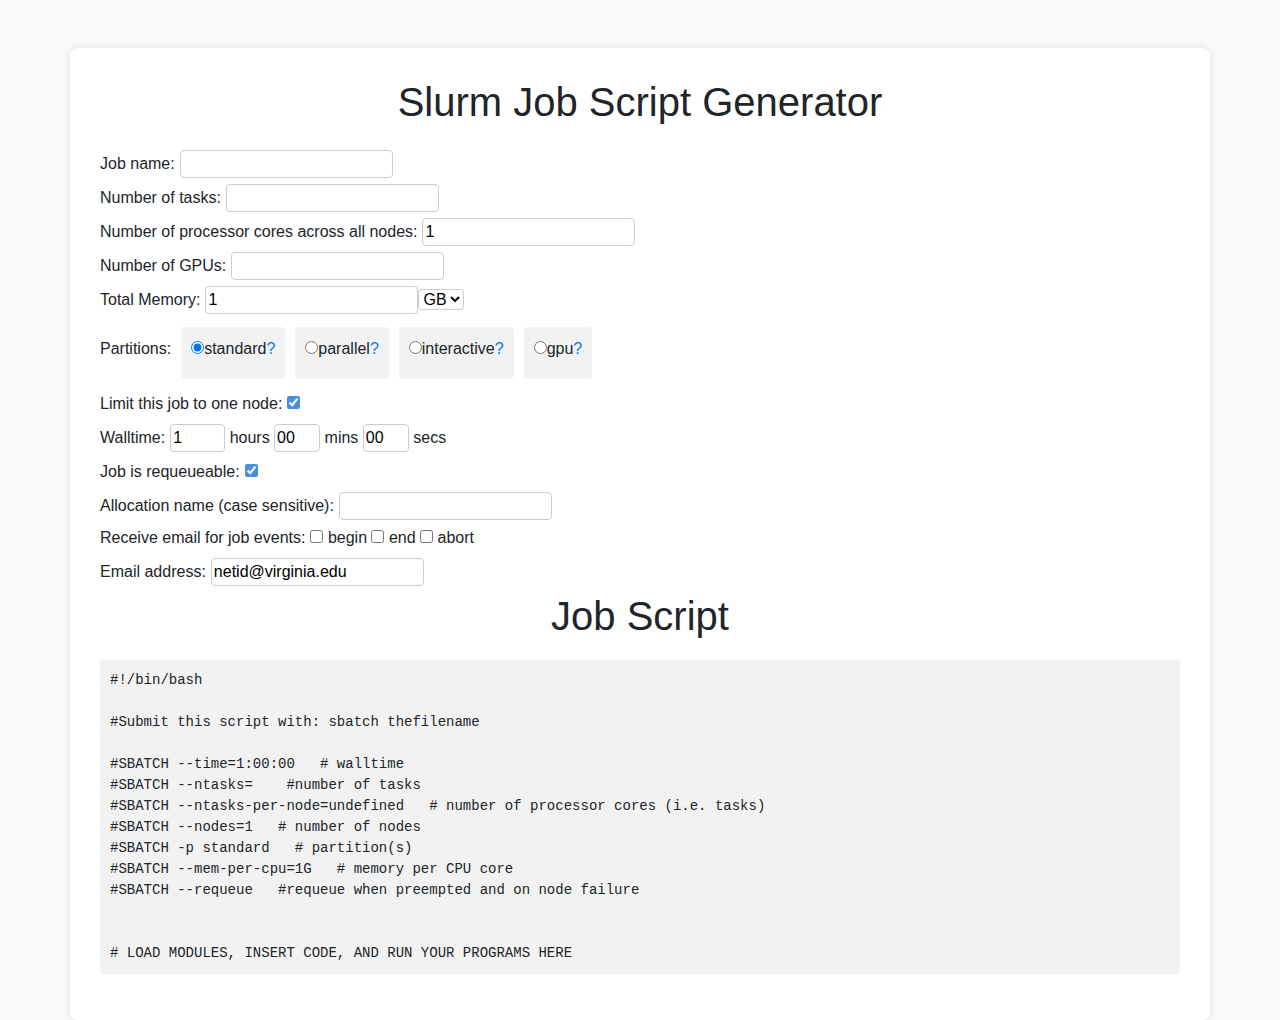
<file: index.html>
<!DOCTYPE html>
<html lang="en">
<head>
    <meta charset="utf-8">
    <title>Slurm Job Script Generator</title>
    <link rel="stylesheet" href="https://stackpath.bootstrapcdn.com/bootstrap/4.5.2/css/bootstrap.min.css">
    <link rel="stylesheet" type="text/css" href="UVAJobScriptGenerator.css">
    <script src="https://code.jquery.com/jquery-3.5.1.slim.min.js"></script>
    <script src="https://cdn.jsdelivr.net/npm/@popperjs/core@2.5.4/dist/umd/popper.min.js"></script>
    <script src="https://stackpath.bootstrapcdn.com/bootstrap/4.5.2/js/bootstrap.min.js"></script>
    <script type="text/javascript" src="UVAJobScriptGenerator.js"></script>
</head>
<body>
<div class="container mt-5">
    <h1 class="mb-4">Slurm Job Script Generator</h1>
    <div id="UVAJobScriptGenerator"></div>
    <script type="text/javascript">
        var uva_script_gen = new UVAScriptGen(document.getElementById("UVAJobScriptGenerator"));

        uva_script_gen.settings.partitions = {
            names: ["standard", "parallel", "interactive", "gpu"],
            show: true
        };

        uva_script_gen.settings.gres = {
            names: ["RTX3090", "RTX2080", "a6000", "a40", "a100",  "v100"],
            show: true
        };

        uva_script_gen.settings.constraints = {
            names: ["40gb", "80gb"], 
            show: true
        }
        
        uva_script_gen.init();
    </script>
</div>
</body>
</html>
</file>
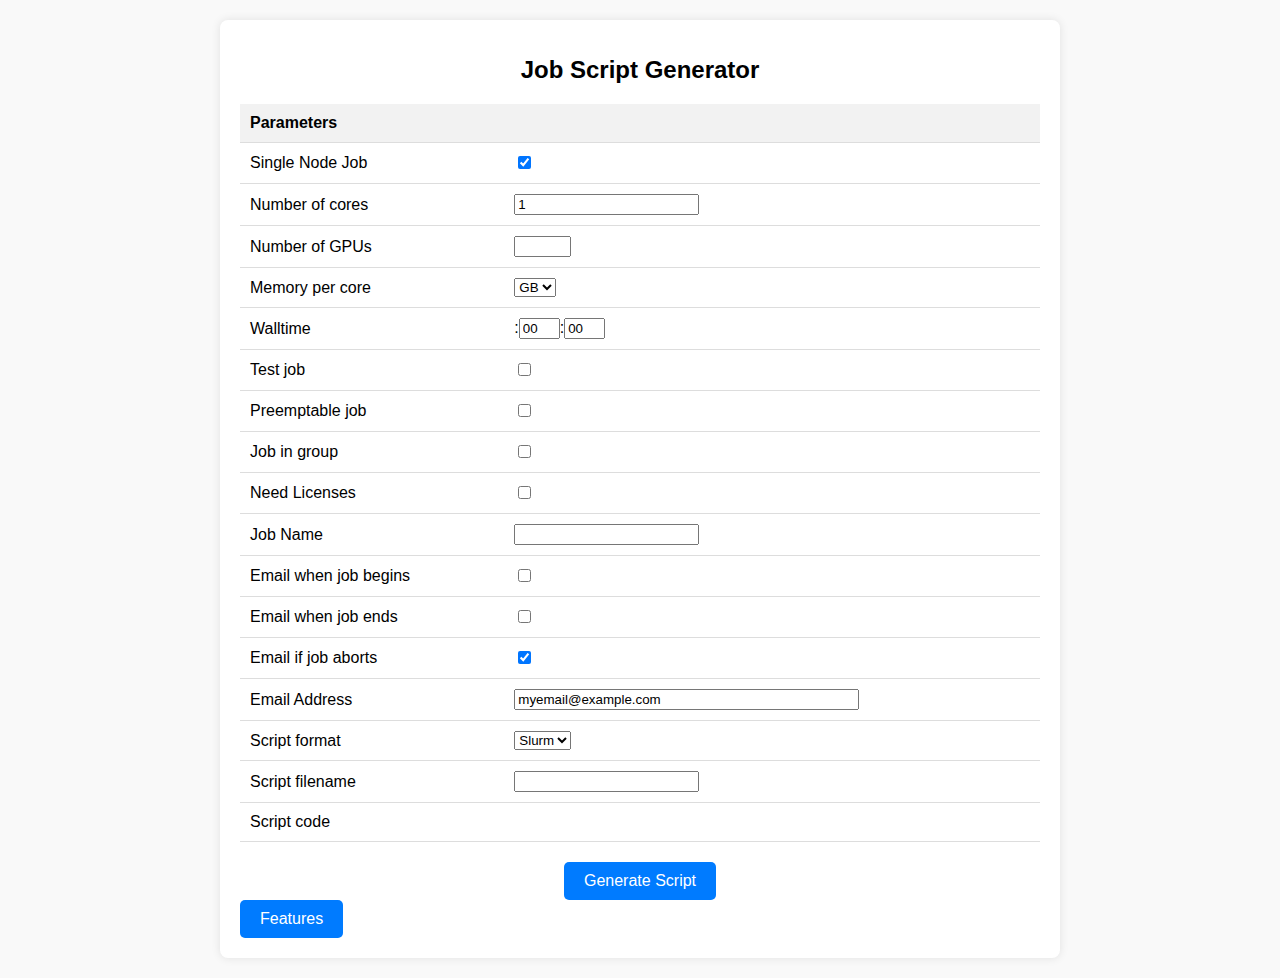
<file: new_index.html>
<!DOCTYPE html>
<html>
<head>
    <title>Job Script Generator</title>
    <style>
        body {
            font-family: Arial, sans-serif;
            background-color: #f9f9f9;
            margin: 0;
            padding: 20px;
        }
        .container {
            max-width: 800px;
            margin: auto;
            background-color: #fff;
            padding: 20px;
            border-radius: 8px;
            box-shadow: 0 0 10px rgba(0, 0, 0, 0.1);
        }
        h1 {
            font-size: 24px;
            margin-bottom: 20px;
            text-align: center;
        }
        table {
            width: 100%;
            border-collapse: collapse;
            margin-bottom: 20px;
        }
        th, td {
            text-align: left;
            padding: 10px;
            border-bottom: 1px solid #ddd;
        }
        th {
            background-color: #f2f2f2;
        }
        .form-row {
            display: flex;
            justify-content: space-between;
            align-items: center;
            margin-bottom: 10px;
        }
        .form-row label {
            flex: 1;
        }
        .form-row input, .form-row select {
            flex: 2;
        }
        .btn-container {
            text-align: center;
        }
        .btn {
            display: inline-block;
            padding: 10px 20px;
            font-size: 16px;
            color: #fff;
            background-color: #007bff;
            border: none;
            border-radius: 5px;
            cursor: pointer;
            text-decoration: none;
        }
        .btn:hover {
            background-color: #0056b3;
        }
        .dropdown {
            position: relative;
            display: inline-block;
        }
        .dropdown-content {
            display: none;
            position: absolute;
            background-color: #f1f1f1;
            min-width: 160px;
            box-shadow: 0px 8px 16px 0px rgba(0, 0, 0, 0.2);
            z-index: 1;
        }
        .dropdown-content label {
            color: black;
            padding: 12px 16px;
            text-decoration: none;
            display: block;
        }
        .dropdown-content label:hover {
            background-color: #ddd;
        }
        .dropdown:hover .dropdown-content {
            display: block;
        }
    </style>
</head>
<body>
    <div class="container">
        <h1>Job Script Generator</h1>
        <div id="form-container"></div>
        <div class="btn-container">
            <button class="btn" onclick="generateScript()">Generate Script</button>
        </div>
        <div class="dropdown">
            <button class="btn dropdown-button">Features</button>
            <div class="dropdown-content">
                <div class="dropdown-menu"></div>
            </div>
        </div>
    </div>

    <script>
        var uvaScriptGen = function(div) {
            this.values = {};
            this.containerDiv = div;
            this.inputs = {};
            this.inputs.features = {};
            this.formrows = [];
            this.settings = {
                script_formats: [["slurm", "Slurm"], ["pbs", "PBS"]],
                defaults: {
                    email_address: "myemail@example.com",
                },
                qos: {
                    preemptable: "standby",
                    test: "test"
                },
                features: {},
                features_status: {},
                partitions: {},
                partitions_status: {},
            };
            return this;
        };

        uvaScriptGen.prototype.returnNewRow = function(rowid, left, right) {
            var l, r, tr;
            l = document.createElement("td");
            r = document.createElement("td");
            tr = document.createElement("tr");
            l.id = rowid + "_left";
            r.id = rowid + "_right";
            tr.id = rowid;
            l.innerHTML = left;
            r.appendChild(right);
            tr.appendChild(l);
            tr.appendChild(r);
            return tr;
        };

        uvaScriptGen.prototype.newCheckbox = function(args) {
            var tthis = this;
            var newEl = document.createElement("input");
            newEl.type = "checkbox";
            var formrows = this.formrows;
            if (args.checked) newEl.checked = true;
            if (args.toggle)
                newEl.onclick = newEl.onchange = function() {
                    formrows[args.toggle].style.display = newEl.checked ? "" : "none";
                    tthis.updateJobscript();
                };
            else
                newEl.onclick = newEl.onchange = function() {
                    tthis.updateJobscript();
                };
            return newEl;
        };

        uvaScriptGen.prototype.newInput = function(args) {
            var tthis = this;
            var newEl = document.createElement("input");
            newEl.type = "text";
            if (args.size) newEl.size = args.size;
            if (args.maxLength) newEl.maxLength = args.maxLength;
            if (args.value) newEl.value = args.value;
            newEl.onclick = newEl.onchange = function() {
                tthis.updateJobscript();
            };
            return newEl;
        };

        uvaScriptGen.prototype.newSelect = function(args) {
            var tthis = this;
            var newEl = document.createElement("select");
            if (args.options) {
                for (var i in args.options) {
                    var newOpt = document.createElement("option");
                    newOpt.value = args.options[i][0];
                    newOpt.text = args.options[i][1];
                    if (args.selected && args.selected == args.options[i][0])
                        newOpt.selected = true;
                    newEl.appendChild(newOpt);
                }
            }
            newEl.onclick = newEl.onchange = function() {
                tthis.updateJobscript();
            };
            return newEl;
        };

        uvaScriptGen.prototype.newSpan = function() {
            var newEl = document.createElement("span");
            if (arguments[0]) newEl.id = arguments[0];
            for (var i = 1; i < arguments.length; i++) {
                if (typeof arguments[i] == "string") {
                    newEl.appendChild(document.createTextNode(arguments[i]));
                } else newEl.appendChild(arguments[i]);
            }
            return newEl;
        };

        uvaScriptGen.prototype.newA = function(url, body) {
            var a = document.createElement("a");
            a.href = url;
            a.appendChild(document.createTextNode(body));
            a.target = "_base";
            return a;
        };

        uvaScriptGen.prototype.createForm = function(doc) {
            function br() {
                return document.createElement("br");
            }

            function newHeaderRow(text) {
                var headertr = document.createElement("tr");
                var headerth = document.createElement("th");
                headerth.colSpan = 2;
                headerth.appendChild(document.createTextNode(text));
                headertr.appendChild(headerth);
                return headertr;
            }

            var newEl;
            form = document.createElement("form");
            var table = document.createElement("table");
            form.appendChild(table);
            table.appendChild(newHeaderRow("Parameters"));

            this.inputs.single_node = this.newCheckbox({ checked: 1 });
            this.inputs.num_cores = this.newInput({ value: 1 });
            this.inputs.num_gpus = this.newInput({ value: 0, size: 4 });
            this.inputs.mem_per_core = this.newInput({ value: 1, size: 6 });
            this.inputs.mem_units = this.newSelect({ options: [["GB", "GB"], ["MB", "MB"]] });
            this.inputs.wallhours = this.newInput({ value: "1", size: 3 });
            this.inputs.wallmins = this.newInput({ value: "00", size: 2, maxLength: 2 });
            this.inputs.wallsecs = this.newInput({ value: "00", size: 2, maxLength: 2 });
            this.inputs.is_test = this.newCheckbox({ checked: 0 });
            this.inputs.is_preemptable = this.newCheckbox({ checked: 0, toggle: "is_requeueable" });

            this.inputs.is_requeueable = this.newCheckbox({ checked: 0 });
            this.inputs.in_group = this.newCheckbox({ checked: 0, toggle: "group_name" });
            this.inputs.group_name = this.newInput({ value: "MYGROUPNAME" });
            this.inputs.need_licenses = this.newCheckbox({ checked: 0, toggle: "licenses" });

            this.inputs.lic0_name = this.newInput({});
            this.inputs.lic0_count = this.newInput({ size: 3, maxLength: 4 });
            this.inputs.lic1_name = this.newInput({});
            this.inputs.lic1_count = this.newInput({ size: 3, maxLength: 4 });
            this.inputs.lic2_name = this.newInput({});
            this.inputs.lic2_count = this.newInput({ size: 3, maxLength: 4 });
            this.inputs.job_name = this.newInput({});
            this.inputs.email_begin = this.newCheckbox({ checked: 0 });
            this.inputs.email_end = this.newCheckbox({ checked: 0 });
            this.inputs.email_abort = this.newCheckbox({ checked: 1 });

            this.inputs.email_address = this.newInput({ size: 40, value: this.settings.defaults.email_address });
            this.inputs.script_format = this.newSelect({ options: this.settings.script_formats });
            this.inputs.script_filename = this.newInput({});
            this.inputs.script_code = this.newSpan("script_code");

            var formrows = [
                this.returnNewRow("single_node", "Single Node Job", this.inputs.single_node),
                this.returnNewRow("num_cores", "Number of cores", this.inputs.num_cores),
                this.returnNewRow("num_gpus", "Number of GPUs", this.inputs.num_gpus),
                this.returnNewRow("mem_per_core", "Memory per core", this.newSpan(this.inputs.mem_per_core, this.inputs.mem_units)),
                this.returnNewRow("wallhours", "Walltime", this.newSpan(this.inputs.wallhours, ":", this.inputs.wallmins, ":", this.inputs.wallsecs)),
                this.returnNewRow("is_test", "Test job", this.inputs.is_test),
                this.returnNewRow("is_preemptable", "Preemptable job", this.inputs.is_preemptable),
                this.returnNewRow("is_requeueable", "Requeueable job", this.inputs.is_requeueable),
                this.returnNewRow("in_group", "Job in group", this.inputs.in_group),
                this.returnNewRow("group_name", "Group Name", this.inputs.group_name),
                this.returnNewRow("need_licenses", "Need Licenses", this.inputs.need_licenses),
                this.returnNewRow("lic0_name", "License 1", this.newSpan(this.inputs.lic0_name, this.inputs.lic0_count)),
                this.returnNewRow("lic1_name", "License 2", this.newSpan(this.inputs.lic1_name, this.inputs.lic1_count)),
                this.returnNewRow("lic2_name", "License 3", this.newSpan(this.inputs.lic2_name, this.inputs.lic2_count)),
                this.returnNewRow("job_name", "Job Name", this.inputs.job_name),
                this.returnNewRow("email_begin", "Email when job begins", this.inputs.email_begin),
                this.returnNewRow("email_end", "Email when job ends", this.inputs.email_end),
                this.returnNewRow("email_abort", "Email if job aborts", this.inputs.email_abort),
                this.returnNewRow("email_address", "Email Address", this.inputs.email_address),
                this.returnNewRow("script_format", "Script format", this.inputs.script_format),
                this.returnNewRow("script_filename", "Script filename", this.inputs.script_filename),
                this.returnNewRow("script_code", "Script code", this.inputs.script_code),
            ];

            for (var i in formrows) table.appendChild(formrows[i]);
            this.formrows = {
                is_requeueable: formrows[7],
                group_name: formrows[9],
                lic0_name: formrows[11],
                lic1_name: formrows[12],
                lic2_name: formrows[13],
            };

            this.containerDiv.appendChild(form);

            if (!this.inputs.is_preemptable.checked)
                this.formrows["is_requeueable"].style.display = "none";
            if (!this.inputs.in_group.checked) this.formrows["group_name"].style.display = "none";
            if (!this.inputs.need_licenses.checked) {
                this.formrows["lic0_name"].style.display = "none";
                this.formrows["lic1_name"].style.display = "none";
                this.formrows["lic2_name"].style.display = "none";
            }
        };

        uvaScriptGen.prototype.updateJobscript = function() {
            var qos;
            if (this.inputs.is_test.checked) qos = this.settings.qos.test;
            else if (this.inputs.is_preemptable.checked) qos = this.settings.qos.preemptable;
            else qos = "normal";

            var values = {
                single_node: this.inputs.single_node.checked ? 1 : 0,
                num_cores: this.inputs.num_cores.value,
                num_gpus: this.inputs.num_gpus.value,
                mem_per_core: this.inputs.mem_per_core.value,
                mem_units: this.inputs.mem_units.value,
                wallhours: this.inputs.wallhours.value,
                wallmins: this.inputs.wallmins.value,
                wallsecs: this.inputs.wallsecs.value,
                is_test: this.inputs.is_test.checked,
                is_preemptable: this.inputs.is_preemptable.checked,
                is_requeueable: this.inputs.is_requeueable.checked,
                in_group: this.inputs.in_group.checked,
                group_name: this.inputs.group_name.value,
                need_licenses: this.inputs.need_licenses.checked,
                lic0_name: this.inputs.lic0_name.value,
                lic0_count: this.inputs.lic0_count.value,
                lic1_name: this.inputs.lic1_name.value,
                lic1_count: this.inputs.lic1_count.value,
                lic2_name: this.inputs.lic2_name.value,
                lic2_count: this.inputs.lic2_count.value,
                job_name: this.inputs.job_name.value,
                email_begin: this.inputs.email_begin.checked,
                email_end: this.inputs.email_end.checked,
                email_abort: this.inputs.email_abort.checked,
                email_address: this.inputs.email_address.value,
                script_format: this.inputs.script_format.value,
                script_filename: this.inputs.script_filename.value,
                qos: qos,
            };

            var script = `#!/bin/bash
#SBATCH --job-name=${values.job_name}
#SBATCH --output=${values.script_filename}
#SBATCH --qos=${values.qos}
#SBATCH --time=${values.wallhours}:${values.wallmins}:${values.wallsecs}
#SBATCH --mem-per-cpu=${values.mem_per_core}${values.mem_units}
#SBATCH --cpus-per-task=${values.num_cores}
#SBATCH --gres=gpu:${values.num_gpus}
#SBATCH --mail-type=BEGIN,END,FAIL
#SBATCH --mail-user=${values.email_address}`;

            this.inputs.script_code.innerText = script;
        };

        function generateScript() {
            generator.updateJobscript();
        }

        var generator = new uvaScriptGen(document.getElementById("form-container"));
        generator.createForm();
    </script>
</body>
</html>
</file>
<file: UVAJobScriptGenerator.css>
body {
	font-family: Arial, sans-serif;
	background-color: #f8f9fa;
}

h1 {
	text-align: center;
	margin-bottom: 20px;
}

.container {
	background-color: #ffffff;
	padding: 30px;
	border-radius: 8px;
	box-shadow: 0 0 10px rgba(0, 0, 0, 0.1);
}

/* Input form styling */
.form-group {
	margin-bottom: 1.5rem;
	display: flex;
	flex-direction: column;
}

.form-group label {
	margin-bottom: 0.5rem;
	font-weight: bold;
}

.form-group input,
.form-group select,
.form-group textarea {
	padding: 0.5rem;
	border-radius: 4px;
	border: 1px solid #ccc;
	font-size: 1rem;
	width: 100%;
}

/* Table styling */
table {
	border-collapse: collapse;
	width: 100%;
}

table, th, td {
	border: 1px solid #ddd;
	padding: 0.5rem;
}

th {
	background-color: #f2f2f2;
	text-align: left;
}

/* Span styling */
span {
	display: inline-block;
	margin-bottom: 0.5rem;
}

pre {
	background-color: #f2f2f2;
	padding: 10px;
	border-radius: 4px;
}

.uva_sg_input_feature_container, .uva_sg_input_partition_container {
	background-color: #f2f2f2;
	padding: 10px;
	border-radius: 4px;
	margin: 5px;
}

.uva_sg_input_feature_name {
	display: block;
}

.input-label {
	margin-right: 5px;
}

.input-pair {
	display: flex;
	align-items: baseline;
}

input[type="text"], input[type="number"] {
	background-color: #ffffff; /* Light background */
	border: 1px solid #cccccc; /* Subtle border */
	/* padding: 6px 9px; Comfortable padding */
	border-radius: 4px; /* Rounded corners */
	transition: border-color 0.3s, box-shadow 0.3s; /* Smooth transition for focus effects */
}

input[type="text"]:focus, input[type="number"]:focus {
	border-color: #4A90E2; /* Highlighted border color on focus */
	box-shadow: 0 0 5px rgba(74, 144, 226, 0.5); /* Glowing effect on focus */
	outline: none; /* Remove default focus outline */
}

/* Style for dropdowns */
select {
	background-color: #ffffff; /* Light background */
	border: 1px solid #cccccc; /* Subtle border */
	border-radius: 4px; /* Rounded corners */
	transition: border-color 0.3s, box-shadow 0.3s; /* Smooth transition for focus effects */
}

select:focus {
	border-color: #4A90E2; /* Highlighted border color on focus */
	box-shadow: 0 0 5px rgba(74, 144, 226, 0.5); /* Glowing effect on focus */
	outline: none; /* Remove default focus outline */
}

/* Custom style for checkboxes */
input[type="checkbox"] {
	accent-color: #4A90E2; /* Change the color of the checkbox */
}

/* Style for checkbox labels for a more custom look */
.checkbox-label {
	display: inline-flex;
	align-items: center;
	cursor: pointer;
}

.checkbox-label input[type="checkbox"] {
	margin-right: 5px;
}
#copyButton {
	position: absolute;
	right: 0;
	transition: opacity 0.5s ease;
	opacity: 1;
	cursor: pointer;
	transition: background-color 0.3s;
  background-color: transparent;
	border: 2px solid;
	border-radius: 5px;
}
</file>
